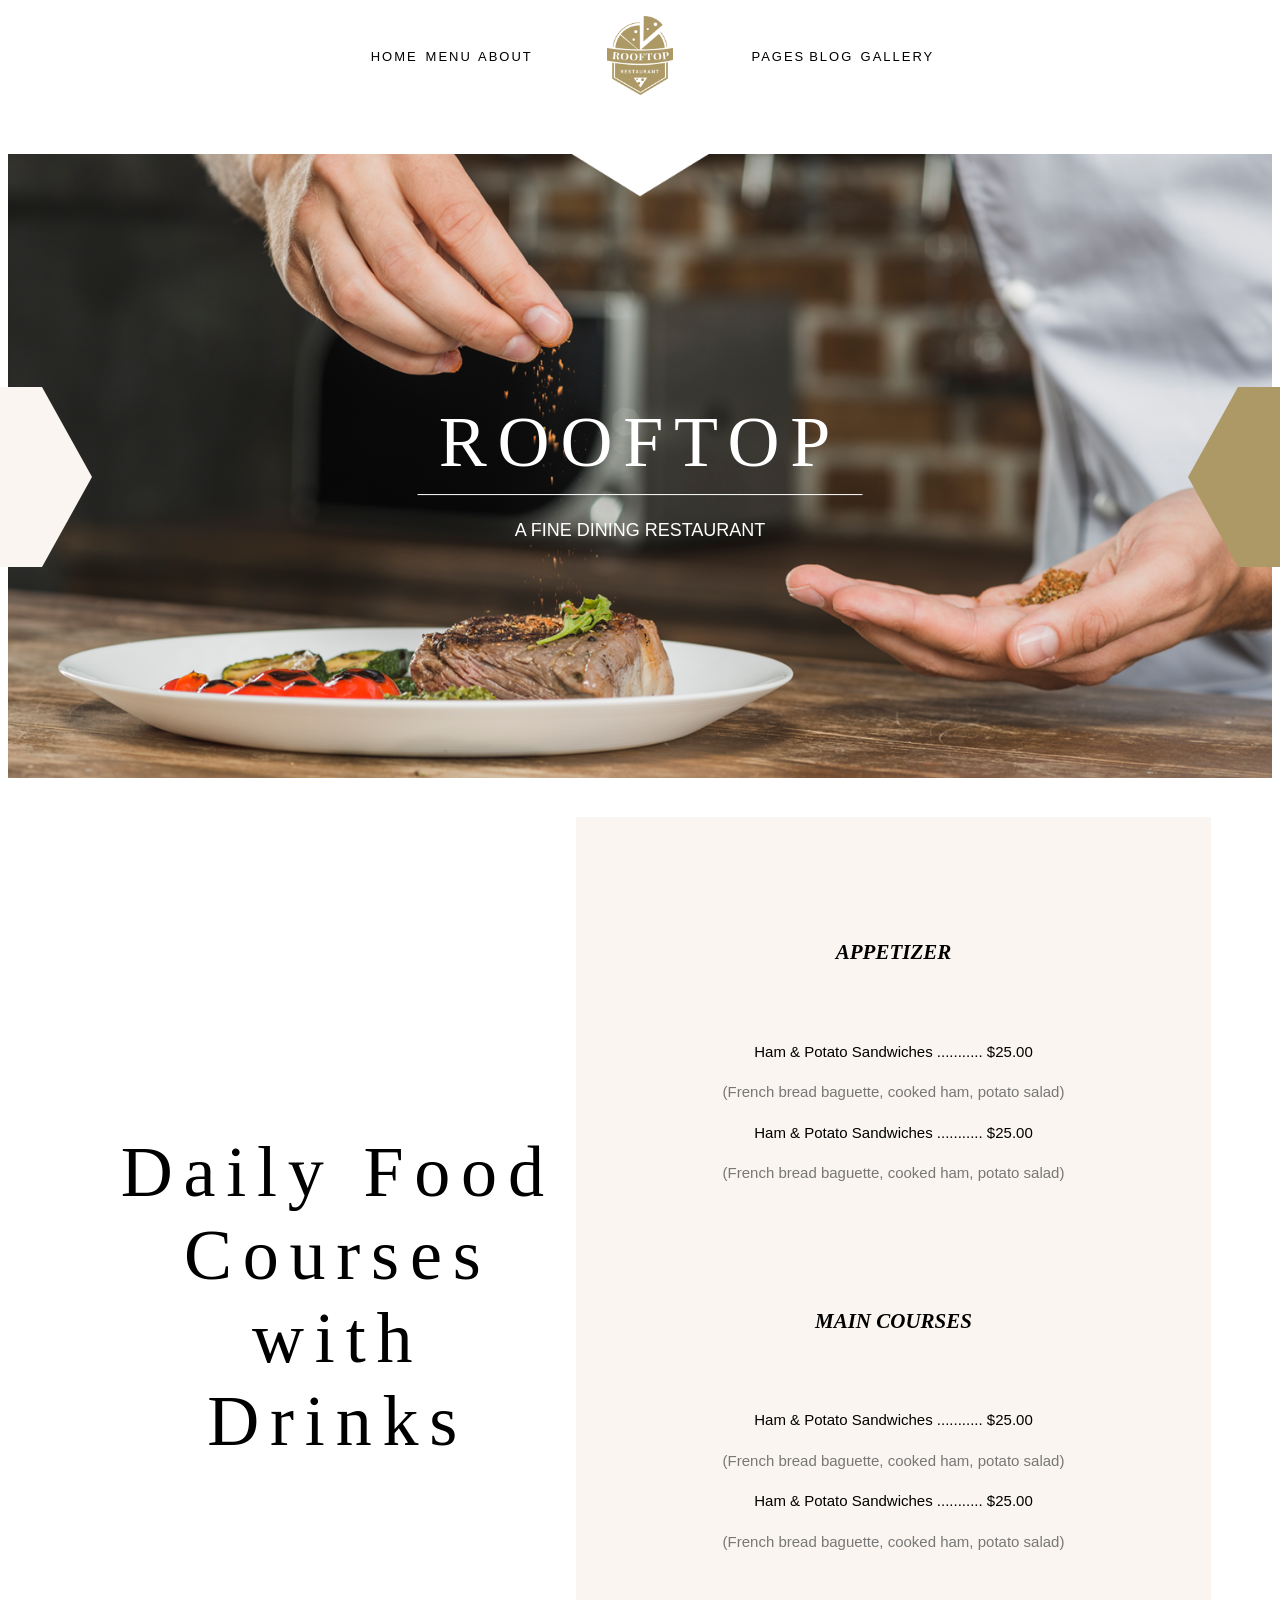
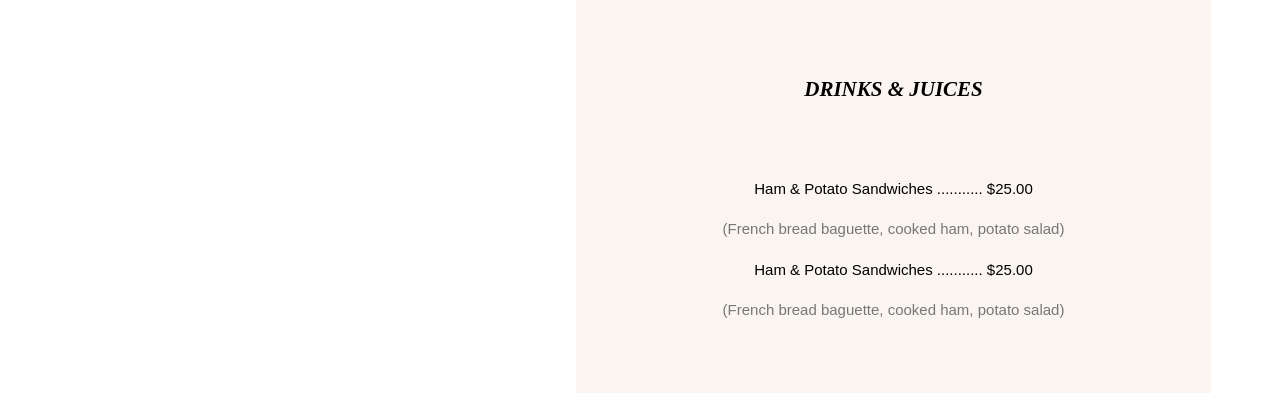
<file: index.html>
<!DOCTYPE html>
<html lang="en">

<head>
    <meta charset="UTF-8">
    <meta name="viewport" content="width=device-width, initial-scale=1.0">
    <link rel="stylesheet" href="style.css">
</head>

<body>
   <header> 
    <ul>
        <li><a class="active" href="index.html">HOME</a></li>
        <li><a href="menu.html">MENU</a></li>
        <li><a href="about.html">ABOUT</a></li>
        <li id="logo"><a href=""><img src="download.png" alt=""></a></li>
        <li><a href="page.html">PAGES</a></li>
        <li><a href="blog.html">BLOG</a></li>
        <li><a href="gallery.html">GALLERY</a></li>
    </ul>
   </header>
   <section id="sec01">

    <div class="hero">
      
        <div class="overlay">
          <a href=""></a>
          <h1>ROOFTOP</h1>
          <div class="linha"></div>
          <p>A FINE DINING RESTAURANT</p>
        </div>
      </div>

      <div id="direita">
        <a href=""></a>
      </div>
      
      <div id="esquerda">
  </div>




   </section>
   <div id="Appetizer">

    <h3>Appetizer</h1>
      <p id="menu_item">Ham & Potato Sandwiches ........... $25.00</p>
      <p id="menu_subitem">(French bread baguette, cooked ham, potato salad)</p>
      <p id="menu_item">Ham & Potato Sandwiches ........... $25.00</p>
      <p id="menu_subitem">(French bread baguette, cooked ham, potato salad)</p>

    <h3>Main Courses</h1>
    <p id="menu_item">Ham & Potato Sandwiches ........... $25.00</p>
    <p id="menu_subitem">(French bread baguette, cooked ham, potato salad)</p>
    <p id="menu_item">Ham & Potato Sandwiches ........... $25.00</p>
    <p id="menu_subitem">(French bread baguette, cooked ham, potato salad)</p>

    <h3>Drinks & Juices</h1>
      <p id="menu_item">Ham & Potato Sandwiches ........... $25.00</p>
      <p id="menu_subitem">(French bread baguette, cooked ham, potato salad)</p>
      <p id="menu_item">Ham & Potato Sandwiches ........... $25.00</p>
      <p id="menu_subitem">(French bread baguette, cooked ham, potato salad)</p>

   </div>

   <div id="Full_menu">
    <h4>Daily Food
      Courses
      with Drinks</h4>
   </div>
</body>

</html>
</file>
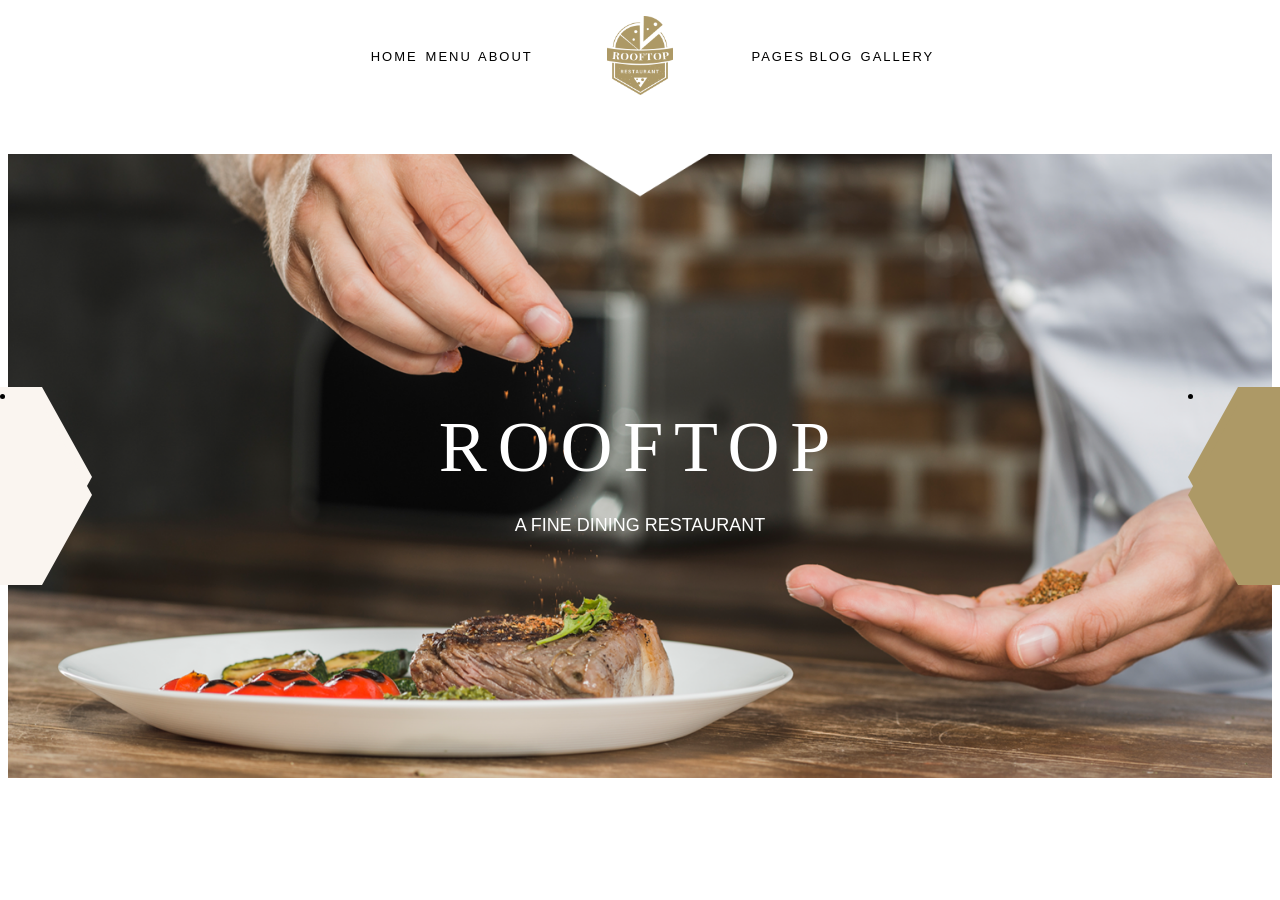
<file: menu.html>
<!DOCTYPE html>
<html lang="en">

<head>
    <meta charset="UTF-8">
    <meta name="viewport" content="width=device-width, initial-scale=1.0">
    <link rel="stylesheet" href="style.css">
</head>

<body>
   <header> 
    <ul>
        <li><a class="active" href="index.html">HOME</a></li>
        <li><a href="menu.html">MENU</a></li>
        <li><a href="about.html">ABOUT</a></li>
        <li id="logo"><a href=""><img src="download.png" alt=""></a></li>
        <li><a href="page.html">PAGES</a></li>
        <li><a href="blog.html">BLOG</a></li>
        <li><a href="gallery.html">GALLERY</a></li>
    </ul>
   </header>
   <section id="sec01">

    <div class="hero">
      
        <div class="overlay">
          <h1>ROOFTOP</h1>
          <div class="line"></div>
          <p>A FINE DINING RESTAURANT</p>
        </div>
      </div>

    <li id="direita"><a href=""><img src="SetaDireita.png" alt=""></a></li>
    <li id="esquerda"><a href=""><img src="SetaEsquerda.png" alt=""></a></li>




   </section>
   <div id="teste">

   </div>
</body>

</html>
</file>
<file: style.css>
header li { display: inline-block;
    width: 4%;}        

    header>ul { padding: 0;
        text-align: center;
      }

        #logo {width: 17%;
        vertical-align: middle;}

#logo img { width: 66.81px;
height: 79.38px;}

#sec01 { height: 78vh;
background-image: url(header-bg.png);
background-repeat: no-repeat;
background-size: contain;
background-position: center;}

a {text-decoration: none;
  color: black;
  font-family: sans-serif;
  font-size: 13px;
  letter-spacing: 2px;
  text-transform: uppercase;
  font-size: 13px;
  font-weight: 500;
  font-weight: 700px;
}
    a:hover {
       color: #ad9966;
    }


h1 {color: white;
    font-family: "Playfair Display", serif;
    font-size: 72px;
    text-align: center;
    margin-bottom: .5rem;
    font-family: inherit;
    font-weight: 500;
    letter-spacing: 10.8px;
}

#direita{ 
  width: 92px;
    height:180px;
    position: fixed;
    background-image: url(SetaDireita.png);
    right: 0;
    background-repeat: no-repeat;
    top: 43%;
  }

       .overlay {
        position: absolute;
        top: 50%;
        left: 50%;
        transform: translate(-50%, -50%);
        text-align: center;
        color: white;
      }
      
      .linha {
        width: 445px;
        height: 0.1px;
        background: white;
        margin: 10px auto;
      }
      
      .overlay p {
        font-size: 18px;
        text-transform: uppercase;
        padding-top: 8px;
        font-family: sans-serif;
      }

      #Appetizer {
        background-color: #faf5f0;
        width: 635px;
        height: 1175.5px;
        position: absolute;
        left: 45%;
        background-repeat: no-repeat;
      }

      #esquerda{ width: 92px;
        height: 180px;
        position: fixed;
        left: 0;
        top: 43%;
      background-image: url(SetaEsquerda.png);
    }

        h3 {font-size: 21px;
        padding-bottom: 20px;
        font-style: italic;
        text-transform: uppercase;
        margin-bottom: 50px;
        margin-top: 120px;
        line-height: 1.5em;
        font-family: "Playfair Display",serif;
        text-align: center;
      }

      #menu_item {
        text-align: center;
        font-size: 15px;
        line-height: 1.7;
        font-family: "Roboto",sans-serif;
        font-weight:400em;
      }

      #menu_subitem {text-align: center;
        color: #777777;
        font-size: 15px;
        line-height: 1.7;
        font-family: "Roboto",sans-serif;
        font-weight: 400;
      }

      h4 {font-size: 48px;
        color:black
        font-family "Playfair Display", serif;
    font-size: 72px;
    text-align: center;
    margin-bottom: .5rem;
    font-family: inherit;
    font-weight: 500;
    letter-spacing: 10.8px;
  }

        #Full_menu {width: 445px;
          height: 516px;
          position: absolute;
          left: 9%;
          margin-top: 17%;
        }
</file>
